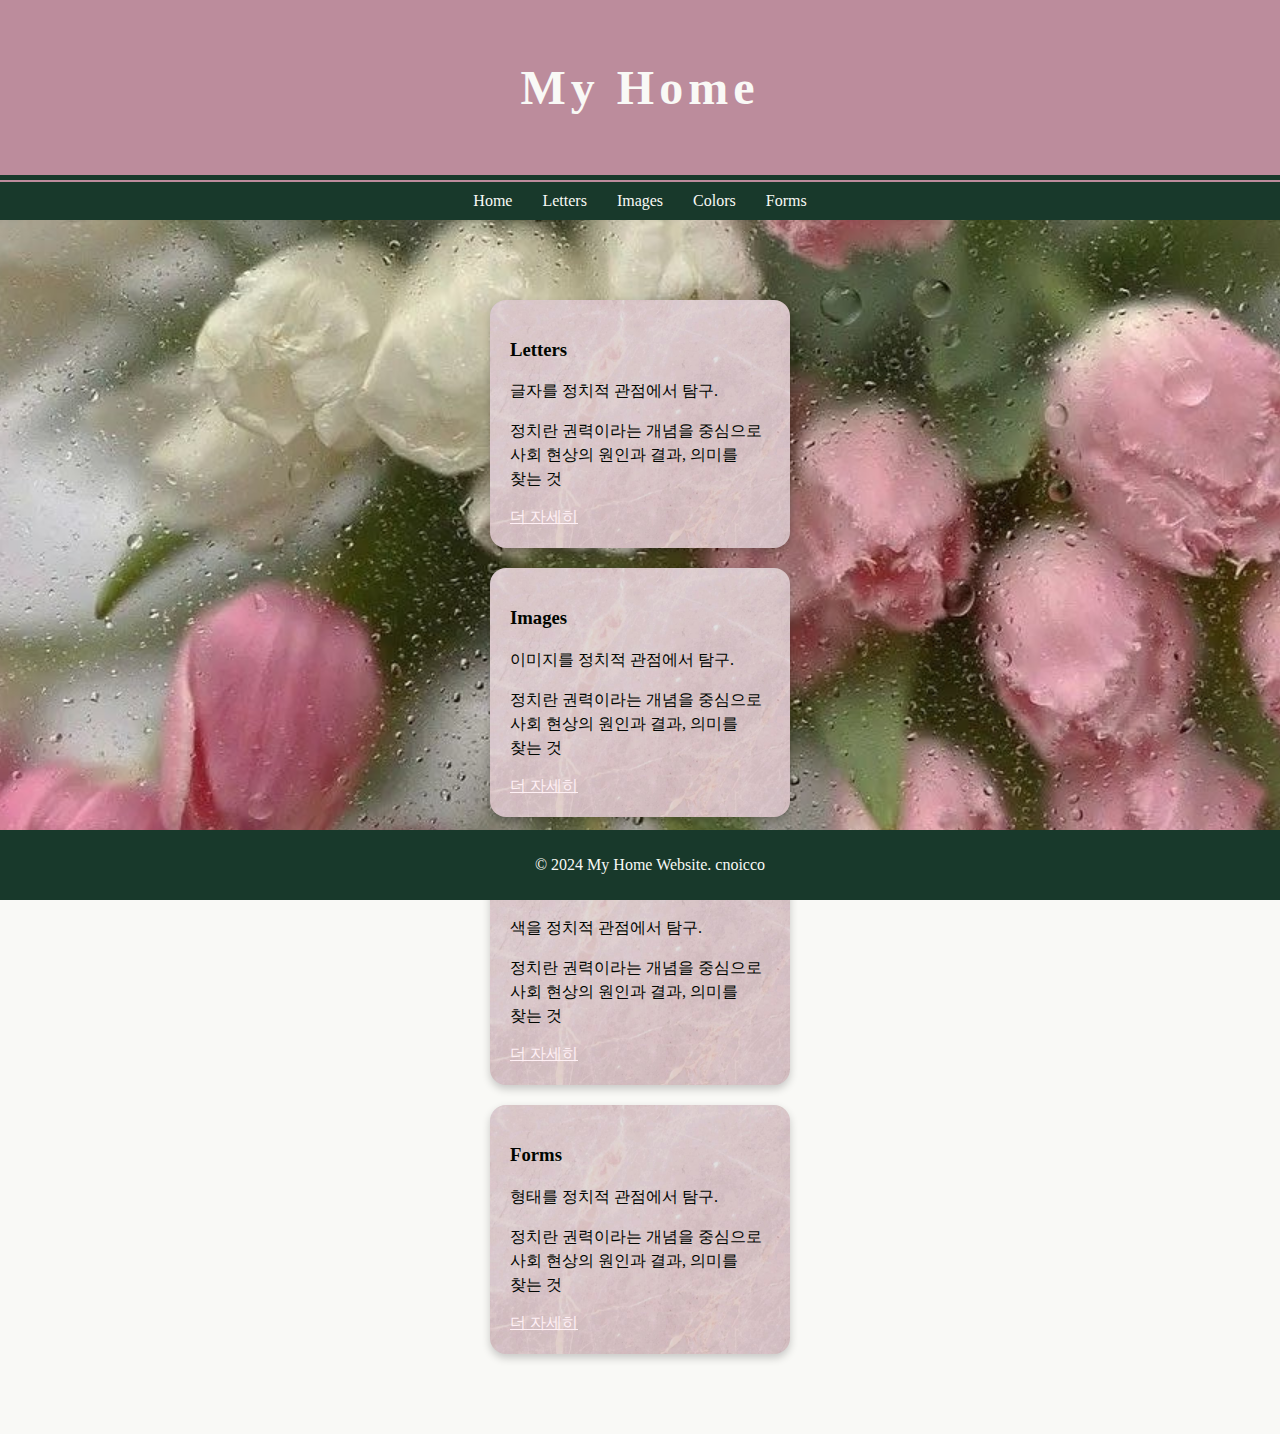
<file: index.html>
<!DOCTYPE html>
<html lang="ko">
    <head>
        <title>home</title>
        <meta charset="UTF-8">
        <meta name="viewport" content="width=device-width, initial-scale=1.0">
        <meta name="keywords" content="나의 홈페이지">
        <meta name="description" content="나를 표현한 웹사이트 입니다.">
        <link rel="stylesheet" href="style1.css">
    </head>
<body>
<header>
    <div class="curtain">
        <h1>My Home</h1>
    </div>
    <nav>
        <ul>
            <li><a href="index.html">Home</a></li>
            <li><a href="text.html">Letters</a></li>
            <li><a href="image.html">Images</a></li>
            <li><a href="#">Colors</a></li>
            <li><a href="#">Forms</a></li>
        </ul>
    </nav>
</header>
<main>
    <div class="container">
        <div class="card">
            <div class="card-content">
                <h3>Letters</h3>
                <p class="q1">글자를 정치적 관점에서 탐구.</p>
                <p class="q2">정치란 권력이라는 개념을 중심으로 사회 현상의 원인과 결과, 의미를 찾는 것</p>
                <a href="text.html" class="btn">더 자세히</a>
            </div>
        </div>
        <div class="card">
            <div class="card-content">
                <h3>Images</h3>
                <p class="q3">이미지를 정치적 관점에서 탐구.</p>
                <p class="q4">정치란 권력이라는 개념을 중심으로 사회 현상의 원인과 결과, 의미를 찾는 것</p>
                <a href="image.html" class="btn">더 자세히</a>
            </div>
        </div>
        <div class="card">
            <div class="card-content">
                <h3>Colors</h3>
                <p class="q5">색을 정치적 관점에서 탐구.</p>
                <p class="q6">정치란 권력이라는 개념을 중심으로 사회 현상의 원인과 결과, 의미를 찾는 것</p>
                <a href="#" class="btn">더 자세히</a>
            </div>
        </div>
        <div class="card">
            <div class="card-content">
                <h3>Forms</h3>
                <p class="q7">형태를 정치적 관점에서 탐구.</p>
                <p class="q8">정치란 권력이라는 개념을 중심으로 사회 현상의 원인과 결과, 의미를 찾는 것</p>
                <a href="#" class="btn">더 자세히</a>
            </div>
        </div>
    </div>
</main>

<footer>
    <p>&copy; 2024 My Home Website. cnoicco</p>
</footer>

</body>
</html>
</file>
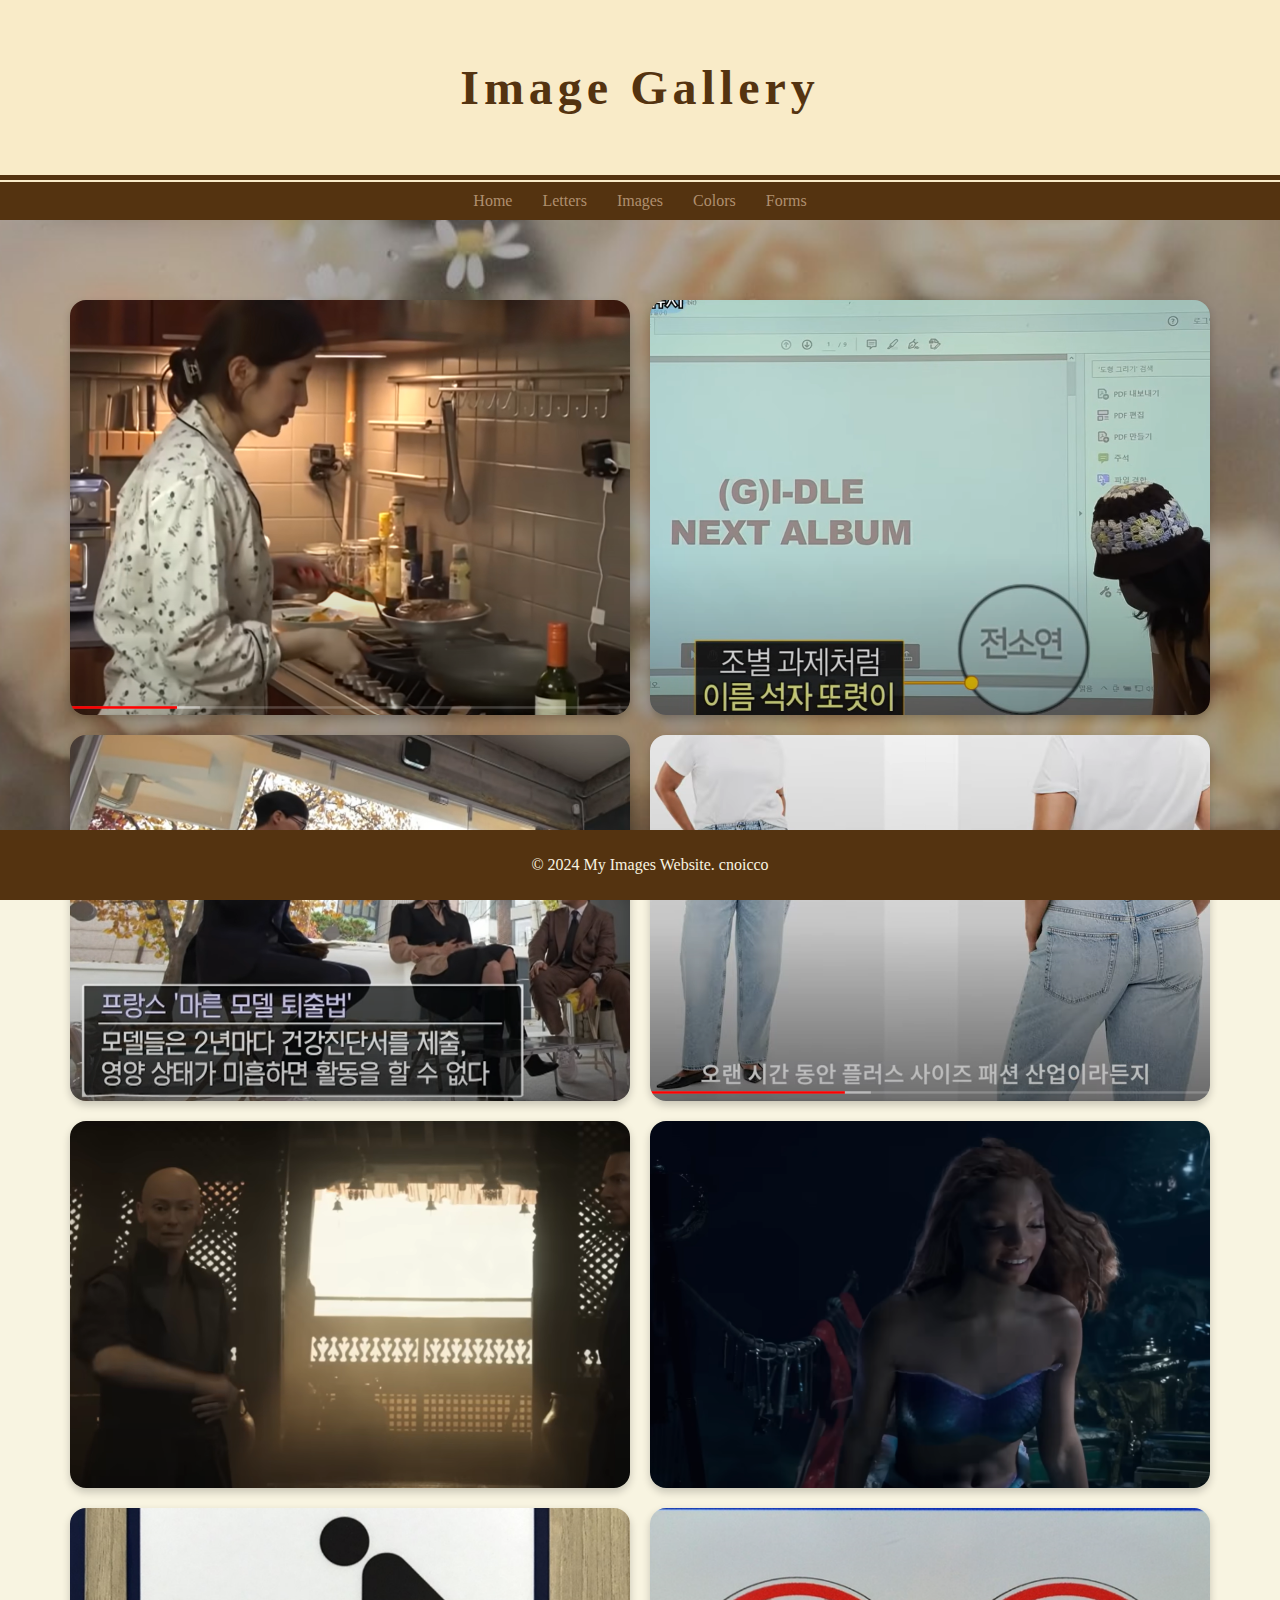
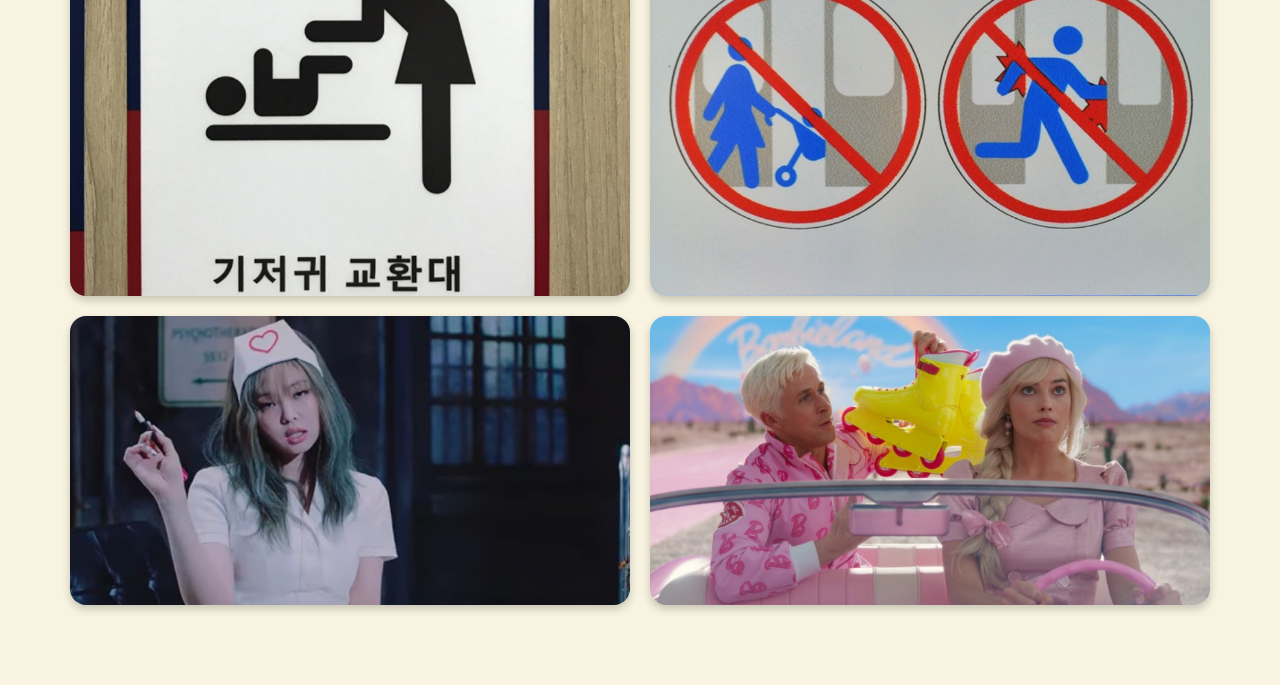
<file: image.html>
<!DOCTYPE html>
<html lang="ko">
<head>
    <title>Images</title>
    <meta charset="UTF-8">
    <meta name="viewport" content="width=device-width, initial-scale=1.0">
    <meta name="keywords" content="이미지">
    <meta name="description" content="자신의 일상에서 인물 사진 이미지를 정치적 관점에서 탐구하는 웹사이트 입니다.">
    <link rel="stylesheet" href="style3.css">
</head>
<body>
    <header>
        <div class="curtain">
            <h1>Image Gallery</h1>
        </div>
    </header>
    <nav>
        <ul>
            <li><a href="index.html">Home</a></li>
            <li><a href="text.html">Letters</a></li>
            <li><a href="image.html">Images</a></li>
            <li><a href="#">Colors</a></li>
            <li><a href="#">Forms</a></li>
        </ul>
    </nav>
    <main>
        <div class="gallery">
            <div class="gallery-item">
                <img src="img/1.png" alt="주방에 여성이 흰옷을 입고 요리를 하는 사진">
                <div class="overlay">성 역할 고정 관념<span>주방에서 요리하는 여성 사진 - 가정에서의 여성의 역할을 강조하며, 전통적인 성 역할 고정 관념을 강화합니다.</span></div>
            </div>
            <div class="gallery-item">
                <img src="img/2.png" alt="하얀 배경에 ppt와 모자를 쓴 여성이 왼쪽 밑에 있는 사진">
                <div class="overlay">성 역할 고정 관념<span>회의실에서 발표하는 여성 사진 - 현대 사회에서 여성의 주체적이고 리더십 있는 역할을 강조하며, 성 평등을 지향합니다.</span></div>
            </div>
            <div class="gallery-item">
                <img src="img/3.png" alt="정장을 입은 남성 둘과 여성이 앉아 있는 사진">
                <div class="overlay">미의 표준<span>마른 모델 - 특정한 미의 표준을 강화하여, 다양한 신체 유형에 대한 차별과 압박을 가중시킵니다.</span></div>
            </div>
            <div class="gallery-item">
                <img src="img/4.png" alt="흰티에 청바지를 입은 모델 사진">
                <div class="overlay">바디 포지티브(Body Positive)<span>플러스 사이즈 모델의 패션 사진 - 모든 신체 유형이 아름답다는 메시지를 전달하며, 바디 포지티브 운동을 지지합니다.</span></div>
            </div>
            <div class="gallery-item">
                <img src="img/5.png" alt="어두운 곳에 오른쪽에 검은 옷을 입은 사람이 있는 사진">
                <div class="overlay">화이트워싱(Whitewashing)<span>백인으로 변경된 역할 - 비백인 캐릭터의 스토리와 캐릭터가 변경되었다.</span></div>
            </div>
            <div class="gallery-item">
                <img src="img/6.png" alt="어두운 배경에 갈색머리를 가진 여성이 있는 사진">
                <div class="overlay">다양한 인종<span>백인 역할을 다른 인종으로 변경 - 애니메이션 속 인어공주 애리얼이 붉은 머리칼을 지닌 백인인 반면, 실사 영화 주인공은 흑인 가수인 할리 베일 리가 캐스팅되었다.</span></div>
            </div>
            <div class="gallery-item">
                <img src="img/9.png" alt="하얀 배경에 검정색으로 아이와 여인의 형상의 심볼이 있는 사진">
                <div class="overlay">성 역할 고정 관념<span>안내 표지  - 치마 입은 여성이 기저귀를 교환하는 장면이 그려져 있어 ‘육아는 여성의 몫’이라는 성 역할 고정관념을 은연중에 심어준다는 지적을 받는다.</span></div>
            </div>
            <div class="gallery-item">
                <img src="img/10.png" alt="회색 배경에 파란색으로 인간 형상이 그려져있는 사진">
                <div class="overlay">성 역할 고정 관념<span>안내 표지 - 승강장 스크린도어에 ‘출입문 끼임 주의’ 안내표지가 부착돼 있다. 왼쪽 픽토그램 속에서 유모차를 끄는 보호자가 여성으로 묘사돼 있다.</span></div>
            </div>
            <div class="gallery-item">
                <img src="img/7.png" alt="어두운 배경에 초록머리의 여성이 하얀 간호사 코스튬을 입고 있는 사진">
                <div class="overlay">성적 대상화<span>성적 대상화 논란 - 현실과 거리가 먼 간호사들의 복장으로 간호사를 성적 대상화 하고 있다는 비판이 제기되었다.</span></div>
            </div>
            <div class="gallery-item">
                <img src="img/8.png" alt="남,여가 차량에 타고 있고 둘다 핑크 옷을 입고 있는 사진">
                <div class="overlay">성차별에 대한 논쟁<span>'바비'가 촉발한 남성성 논쟁 - 영화 속 남자 주인공이 전통적인 '남성성(Masculinity)'을 비하하고 있다는 비판이 일었다.</span></div>
            </div>
        </div>
    </main>
    <footer>
        <p>&copy; 2024 My Images Website. cnoicco</p>
    </footer>
</body>
</html>
</file>
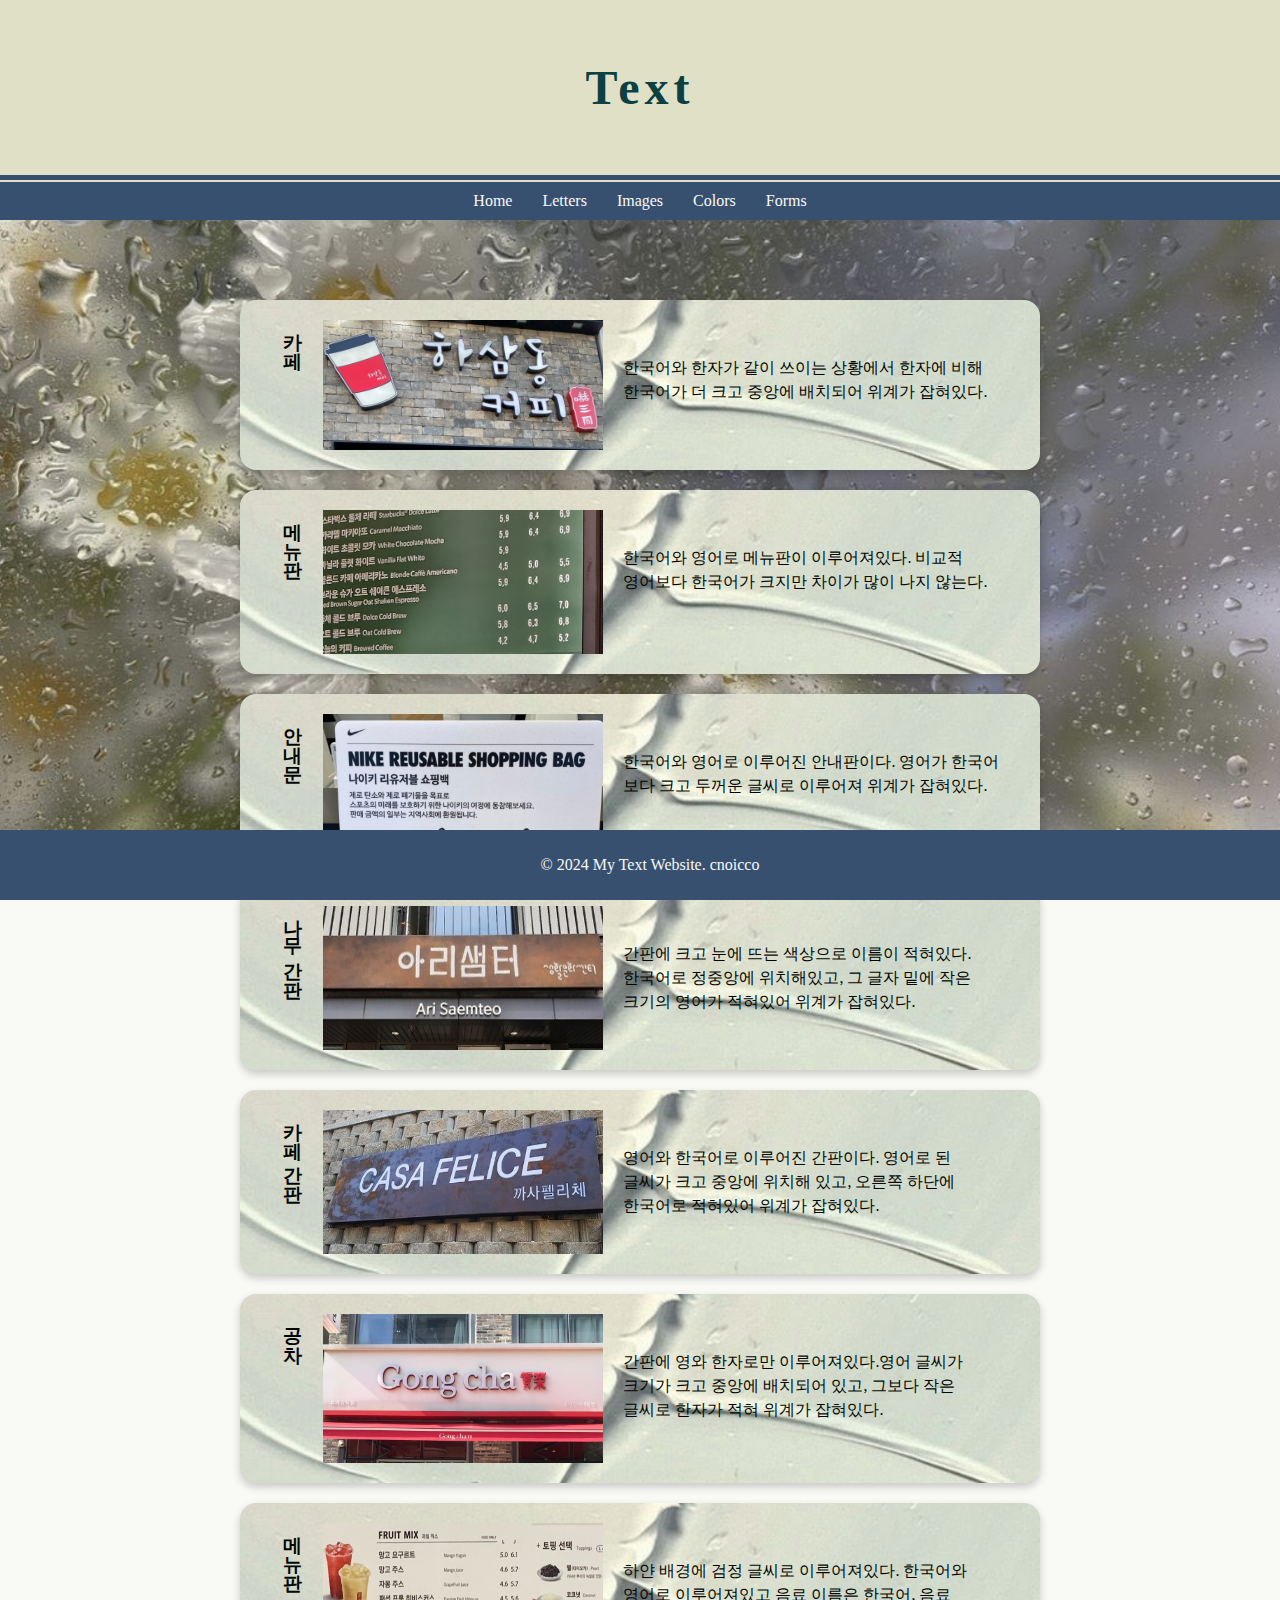
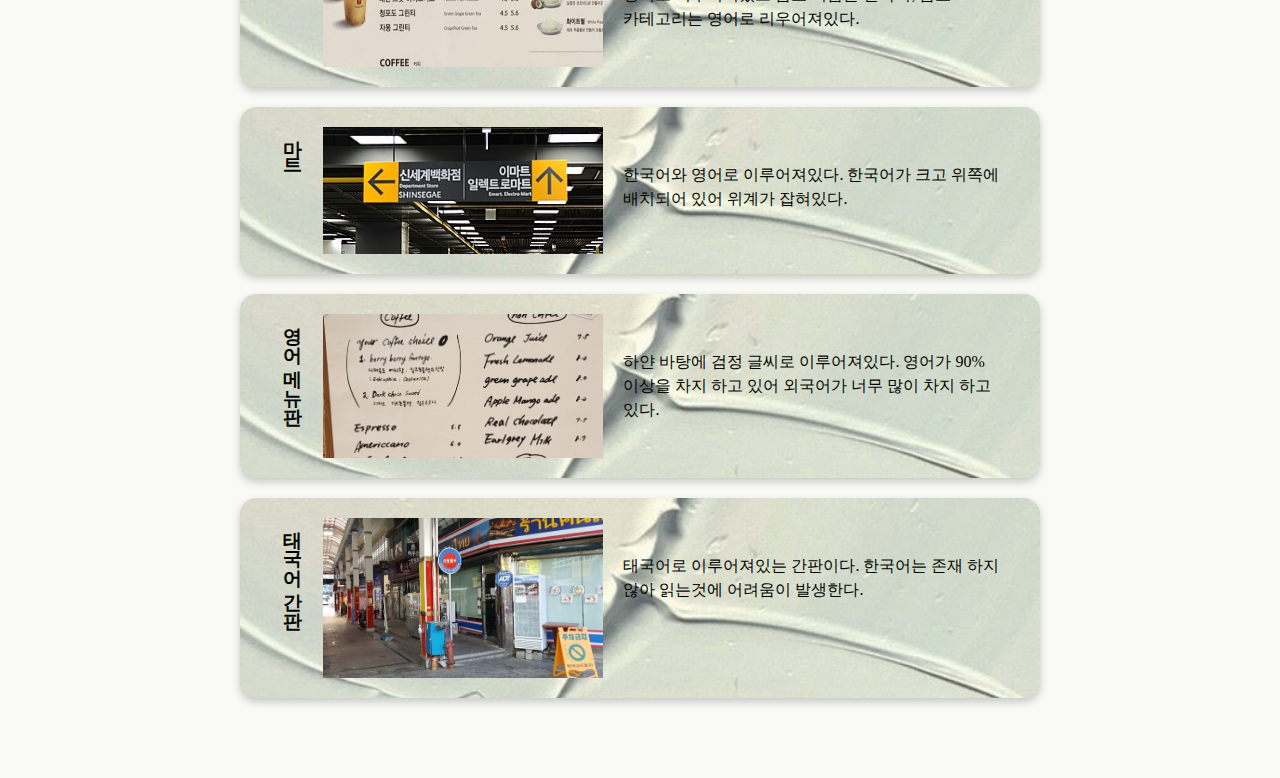
<file: text.html>
<!DOCTYPE html>
<html lang="ko">
    <head>
        <title>text</title>
        <meta charset="UTF-8">
        <meta name="viewport" content="width=device-width, initial-scale=1.0">
        <meta name="keywords" content="글자">
        <meta name="description" content="자신의 일상에서 발견한 ‘글자’와 관련한 웹사이트 입니다.">
        <link rel="stylesheet" href="style2.css">
    </head>
    <body>
        <header>
            <div class="curtain">
                <h1>Text</h1>
            </div>
            <nav>
                <ul>
                    <li><a href="index.html">Home</a></li>
                    <li><a href="text.html">Letters</a></li>
                    <li><a href="image.html">Images</a></li>
                    <li><a href="#">Colors</a></li>
                    <li><a href="#">Forms</a></li>
                </ul>
            </nav>
        </header>
        <main>
            <div class="container">
                <div class="card">
                    <div class="card-content">
                        <h3>카페</h3>
                        <img src="img/q.jpg" alt="갈색 벽돌 간판에 하얀색 글씨로 하삼동 커피 라고 적혀있고 오른쪽 하단에 빨간색 네모 모양안에 한자가 적혀있다." width="280px" height="auto">
                        <p class="q1">한국어와 한자가 같이 쓰이는 상황에서 한자에 비해 한국어가 더 크고 중앙에 배치되어 위계가 잡혀있다.</p>
                    </div>
                </div>
                <div class="card">
                    <div class="card-content">
                        <h3>메뉴판</h3>
                        <img src="img/m.jpg" alt="짙은 초록색 판에 하얀 글씨로 메뉴가 적혀있다." width="280px" height="auto">
                        <p class="q2">한국어와 영어로 메뉴판이 이루어져있다. 비교적 영어보다 한국어가 크지만 차이가 많이 나지 않는다.</p>
                    </div>
                </div>
                <div class="card">
                    <div class="card-content">
                        <h3>안내문</h3>
                        <img src="img/n.jpg" alt="하얀 플라스틱 판에 검정색 글씨로 나이키 리유저블 쇼핑백 안내가 적혀있다." width="280px" height="auto">
                        <p class="q3">한국어와 영어로 이루어진 안내판이다.
                        영어가 한국어 보다 크고 두꺼운 글씨로 이루어져 위계가 잡혀있다.</p>
                    </div>
                </div>
                <div class="card">
                    <div class="card-content">
                        <h3>나무 간판</h3>
                        <img src="img/a.jpg" alt="나무 간판에 하얀 글씨로 아리샘터 라고 적혀있다." width="280px" height="auto">
                        <p class="q4">간판에 크고 눈에 뜨는 색상으로 이름이 적혀있다. 한국어로 정중앙에 위치해있고, 그 글자 밑에 작은 크기의 영어가 적혀있어 위계가 잡혀있다.</p>
                    </div>
                </div>
                <div class="card">
                    <div class="card-content">
                        <h3>카페 간판</h3>
                        <img src="img/f.jpg" alt="짙은 고동색 간판에 하얀 글씨로 까사펠리체 라고 적혀있고,벽돌벽이 있다." width="280px" height="auto">
                        <p class="q5">영어와 한국어로 이루어진 간판이다. 영어로 된 글씨가 크고 중앙에 위치해 있고, 오른쪽 하단에 한국어로 적혀있어 위계가 잡혀있다.</p>
                    </div>
                </div>
                <div class="card">
                    <div class="card-content">
                        <h3>공차</h3>
                        <img src="img/g.jpg" alt="하얀 간판에 하얀 글씨로 공차가 영어로 적혀있고, 빨간 글씨로 한자가 적혀있다." width="280px" height="auto">
                        <p class="q6">간판에 영와 한자로만 이루어져있다.영어 글씨가 크기가 크고 중앙에 배치되어 있고, 그보다 작은 글씨로 한자가 적혀 위계가 잡혀있다.</p>
                    </div>
                </div>
                <div class="card">
                    <div class="card-content">
                        <h3>메뉴판</h3>
                        <img src="img/s.jpg" alt="하얀 종이에 검정 글씨로 메뉴가 적혀있고, 빨간색상과 노란색상의 음료가 있다." width="280px" height="auto">
                        <p class="q7">하얀 배경에 검정 글씨로 이루어져있다. 한국어와 영어로 이루어져있고 음료 이름은 한국어, 음료 카테고리는 영어로 리우어져있다.</p>
                    </div>
                </div>
                <div class="card">
                    <div class="card-content">
                        <h3>마트</h3>
                        <img src="img/e.jpg" alt="검정 팻말에 하얀 글씨가 적혀있고 노란 배경에 검정 화살표로 위치를 가르키고 있다." width="280px" height="auto">
                        <p class="q8">한국어와 영어로 이루어져있다. 한국어가 크고 위쪽에 배치되어 있어 위계가 잡혀있다.</p>
                    </div>
                </div>
                <div class="card">
                    <div class="card-content">
                        <h3>영어 메뉴판</h3>
                        <img src="img/t.jpg" alt="하얀 메뉴판에 검정 글씨로 메뉴가 적혀있다." width="280px" height="auto">
                        <p class="q9">하얀 바탕에 검정 글씨로 이루어져있다. 영어가 90%이상을 차지 하고 있어 외국어가 너무 많이 차지 하고 있다.</p>
                    </div>
                </div>
                <div class="card">
                    <div class="card-content">
                        <h3>태국어 간판</h3>
                        <img src="img/k.jpg" alt="태국어 간판이 있는 시장 길이다.파란 간판에 노란글씨가 적혀있다." width="280px" height="auto">
                        <p class="q10">태국어로 이루어져있는 간판이다. 한국어는 존재 하지 않아 읽는것에 어려움이 발생한다.</p>
                    </div>
                </div>
            </div>
        </main>
        <footer>
            <p>&copy; 2024 My Text Website. cnoicco</p>
        </footer>
    </body>
</html>
</file>
<file: style1.css>
body {
    font-family: 'Georgia', serif;
    margin: 0;
    padding: 0;
    background: #f9f9f6;
    color: #000500;
    background-image: url("img/rose.jpg");
    background-repeat: no-repeat;
    background-attachment: fixed;
    background-position: center;
    background-size: 100vw 100vh;
}
@media screen and (max-aspect-ratio: 16/9) {
    body {
        background-size: auto 100vh;
    }
}

header {
    background: #0c2b2a;
    color: #f9f9f6;
    text-align: center;
    padding: 0;
    position: relative;
    overflow: hidden;
}

.curtain {
    background: #bc8c9c;
    padding: 60px 20px;
    text-align: center;
    border-bottom: 5px solid #18392b;
    position: relative;
}

header h1 {
    margin: 0;
    font-family: 'Playfair Display', serif;
    font-size: 3em;
    letter-spacing: 5px;
    z-index: 2;
    position: relative;
}

nav ul {
    list-style: none;
    padding: 0;
    margin: 0;
    background: #18392b;
    border-top: 2px solid #bc8c9c;
    display: flex;
    justify-content: center;
    padding: 10px 0;
}

nav ul li {
    margin: 0 15px;
}

nav ul li a {
    text-decoration: none;
    color: #f9f9f6;
    font-family: 'Playfair Display', serif;
    transition: color 0.3s;
}

nav ul li a:hover {
    color: #bc8c9c;
}

main {
    padding: 20px;
    max-width: 1200px;
    margin: 40px auto;
}
.btn {
    color: lavenderblush;
}
.card {
    width: 100%;
    max-width: 300px;
    margin: 20px auto;
    border-radius: 16px;
    overflow: hidden;
    box-shadow: 0 4px 8px rgba(0, 0, 0, 0.2);
    background: #e7d6d1;
    background-image: url("img/pink.jpg");
    background-size: cover;
    background-position: center;
    transition: transform 0.3s;
}

.card:hover {
    transform: translateY(-10px);
}

.card-content {
    padding: 20px;
}

footer {
    background: #18392b;
    color: #f9f9f6;
    text-align: center;
    padding: 10px;
    position: fixed;
    bottom: 0;
    width: 100%;
    font-family: 'Georgia', serif;
}
/*section {
    background: url('pattern.png');
}*/

@media (max-width: 600px) {
    nav ul {
        flex-direction: column;
        align-items: center;
    }
    
    nav ul li {
        margin: 10px 0;
    }
}
.q1 {
    word-break: keep-all;
    line-height: 1.5;
}
.q2 {
    word-break: keep-all;
    line-height: 1.5;
}
.q3 {
    word-break: keep-all;
    line-height: 1.5;
}
.q4 {
    word-break: keep-all;
    line-height: 1.5;
}
.q5 {
    word-break: keep-all;
    line-height: 1.5;
}
.q6 {
    word-break: keep-all;
    line-height: 1.5;
}
.q7 {
    word-break: keep-all;
    line-height: 1.5;
}
.q8 {
    word-break: keep-all;
    line-height: 1.5;
}
</file>
<file: style3.css>
body {
    font-family: 'Georgia', serif;
    margin: 0;
    padding: 0;
    background: #F8F4E1; 
    color: #543310;
    background-image: url("img/yellow.jpg");
    background-repeat: no-repeat;
    background-attachment: fixed;
    background-position: center;
    background-size: 100vw 100vh;
}

@media screen and (max-aspect-ratio: 16/9) {
    body {
        background-size: auto 100vh;
    }
}

header {
    background: #F8F0E5; 
    color: #543310; 
    text-align: center;
    position: relative;
    overflow: hidden;
}

header h1 {
    margin: 0;
    font-family: 'Playfair Display', serif;
    font-size: 3em;
    letter-spacing: 5px;
    z-index: 2;
    position: relative;
}

.curtain {
    background: #F9EBC8;
    padding: 60px 20px;
    text-align: center;
    border-bottom: 5px solid #543310;
    position: relative;
}

nav ul {
    list-style: none;
    padding: 0;
    margin: 0;
    background: #543310; 
    border-top: 2px solid #F9EBC8;
    display: flex;
    justify-content: center;
    padding: 10px 0;
}

nav ul li {
    margin: 0 15px;
}

nav ul li a {
    text-decoration: none;
    color: #AF8F6F; 
    font-family: 'Playfair Display', serif;
    transition: color 0.3s;
}

nav ul li a:hover {
    color: #F8F4E1; 
}

main {
    padding: 20px;
    max-width: 1200px;
    margin: 40px auto;
}

.gallery {
    display: flex;
    flex-wrap: wrap;
    gap: 20px;
    justify-content: center;
    padding: 20px;
}

.gallery-item {
    position: relative;
    width: calc(50% - 20px); 
    overflow: hidden;
    border-radius: 16px;
    box-shadow: 0 4px 8px rgba(0, 0, 0, 0.2);
    transition: transform 0.3s;
}

.gallery-item img {
    width: 100%;
    height: auto;
    display: block;
}

.gallery-item:hover {
    transform: translateY(-10px);
}

.overlay {
    position: absolute;
    top: 0;
    bottom: 0;
    left: 0;
    right: 0;
    height: 100%;
    width: 100%;
    opacity: 0;
    transition: .5s ease;
    background-color: rgba(84, 51, 16, 0.8); 
    display: flex;
    flex-direction: column;
    justify-content: center;
    align-items: center;
    color: #F8F4E1; 
    font-size: 20px;
    text-align: center;
    line-height: 1.5;
}
.overlay span {
    font-size: 0.8em; 
    display: block;
    word-break: keep-all;
    padding: 10px;
}

.gallery-item:hover .overlay {
    opacity: 1;
}
footer {
    background: #543310; 
    color: #F8F4E1;
    text-align: center;
    padding: 10px;
    position: fixed;
    bottom: 0;
    width: 100%;
    font-family: 'Georgia', serif;
}

@media (max-width: 600px) {
    nav ul {
        flex-direction: column;
        align-items: center;
    }
    
    nav ul li {
        margin: 10px 0;
    }

    .gallery-item {
        width: calc(100% - 20px);
    }
}
</file>
<file: style2.css>
body {
    font-family: 'Georgia', serif;
    margin: 0;
    padding: 0;
    background: #f9f9f6;
    color: #000500;
    background-image: url("img/Daisy.jpg");
    background-repeat: no-repeat;
    background-attachment: fixed;
    background-position: center;
    background-size: 100vw 100vh;
}
@media screen and (max-aspect-ratio: 16/9) {
    body {
        background-size: auto 100vh;
    }
}
header {
    background: #e0e5ef;
    color: #0c4043;
    text-align: center;
    padding: 0;
    position: relative;
    overflow: hidden;
}
.curtain {
    background: #e0e0c6;
    padding: 60px 20px;
    text-align: center;
    border-bottom: 5px solid #375070;
    position: relative;
}
header h1 {
    margin: 0;
    font-family: 'Playfair Display', serif;
    font-size: 3em;
    letter-spacing: 5px;
    z-index: 2;
    position: relative;
}
nav ul {
    list-style: none;
    padding: 0;
    margin: 0;
    background: #375070;
    border-top: 2px solid #e0e0c6;
    display: flex;
    justify-content: center;
    padding: 10px 0;
}
nav ul li {
    margin: 0 15px;
}
nav ul li a {
    text-decoration: none;
    color: #f9f9f6;
    font-family: 'Playfair Display', serif;
    transition: color 0.3s;
}
nav ul li a:hover {
    color: #bc8c9c;
}
main {
    padding: 20px;
    max-width: 1200px;
    margin: 40px auto;
}
h3 {
    writing-mode: vertical-rl;
    text-oeientation: upright;;
}
.card {
    width: 100%;
    max-width: 800px;
    margin: 20px auto;
    border-radius: 16px;
    overflow: hidden;
    box-shadow: 0 4px 8px rgba(0, 0, 0, 0.2);
    background: #d9d8be;
    background-image: url("img/Paint.jpg");
    background-size: cover;
    background-position: center;
    transition: transform 0.3s;
}
.card:hover {
    transform: translateY(-10px);
}
.card-content {
    padding: 20px;
    display: flex;
}
.q1 {
    word-break: keep-all;
    padding: 20px;
    line-height: 1.5;
}
.q2 {
    word-break: keep-all;
    padding: 20px;
    line-height: 1.5;
}
.q3 {
    word-break: keep-all;
    padding: 20px;
    line-height: 1.5;
}
.q4 {
    word-break: keep-all;
    padding: 20px;
    line-height: 1.5;
}
.q5 {
    word-break: keep-all;
    padding: 20px;
    line-height: 1.5;
}
.q6 {
    word-break: keep-all;
    padding: 20px;
    line-height: 1.5;
}
.q7 {
    word-break: keep-all;
    padding: 20px;
    line-height: 1.5;
}
.q8 {
    word-break: keep-all;
    padding: 20px;
    line-height: 1.5;
}
.q9 {
    word-break: keep-all;
    padding: 20px;
    line-height: 1.5;
}
.q10 {
    word-break: keep-all;
    padding: 20px;
    line-height: 1.5;
}
footer {
    background: #375070;
    color: #f9f9f6;
    text-align: center;
    padding: 10px;
    position: fixed;
    bottom: 0;
    width: 100%;
    font-family: 'Georgia', serif;
}
@media (max-width: 600px) {
    nav ul {
        flex-direction: column;
        align-items: center;
    }
    
    nav ul li {
        margin: 10px 0;
    }
    img {
        width: 100px;
        height: auto;
    }
}
</file>
